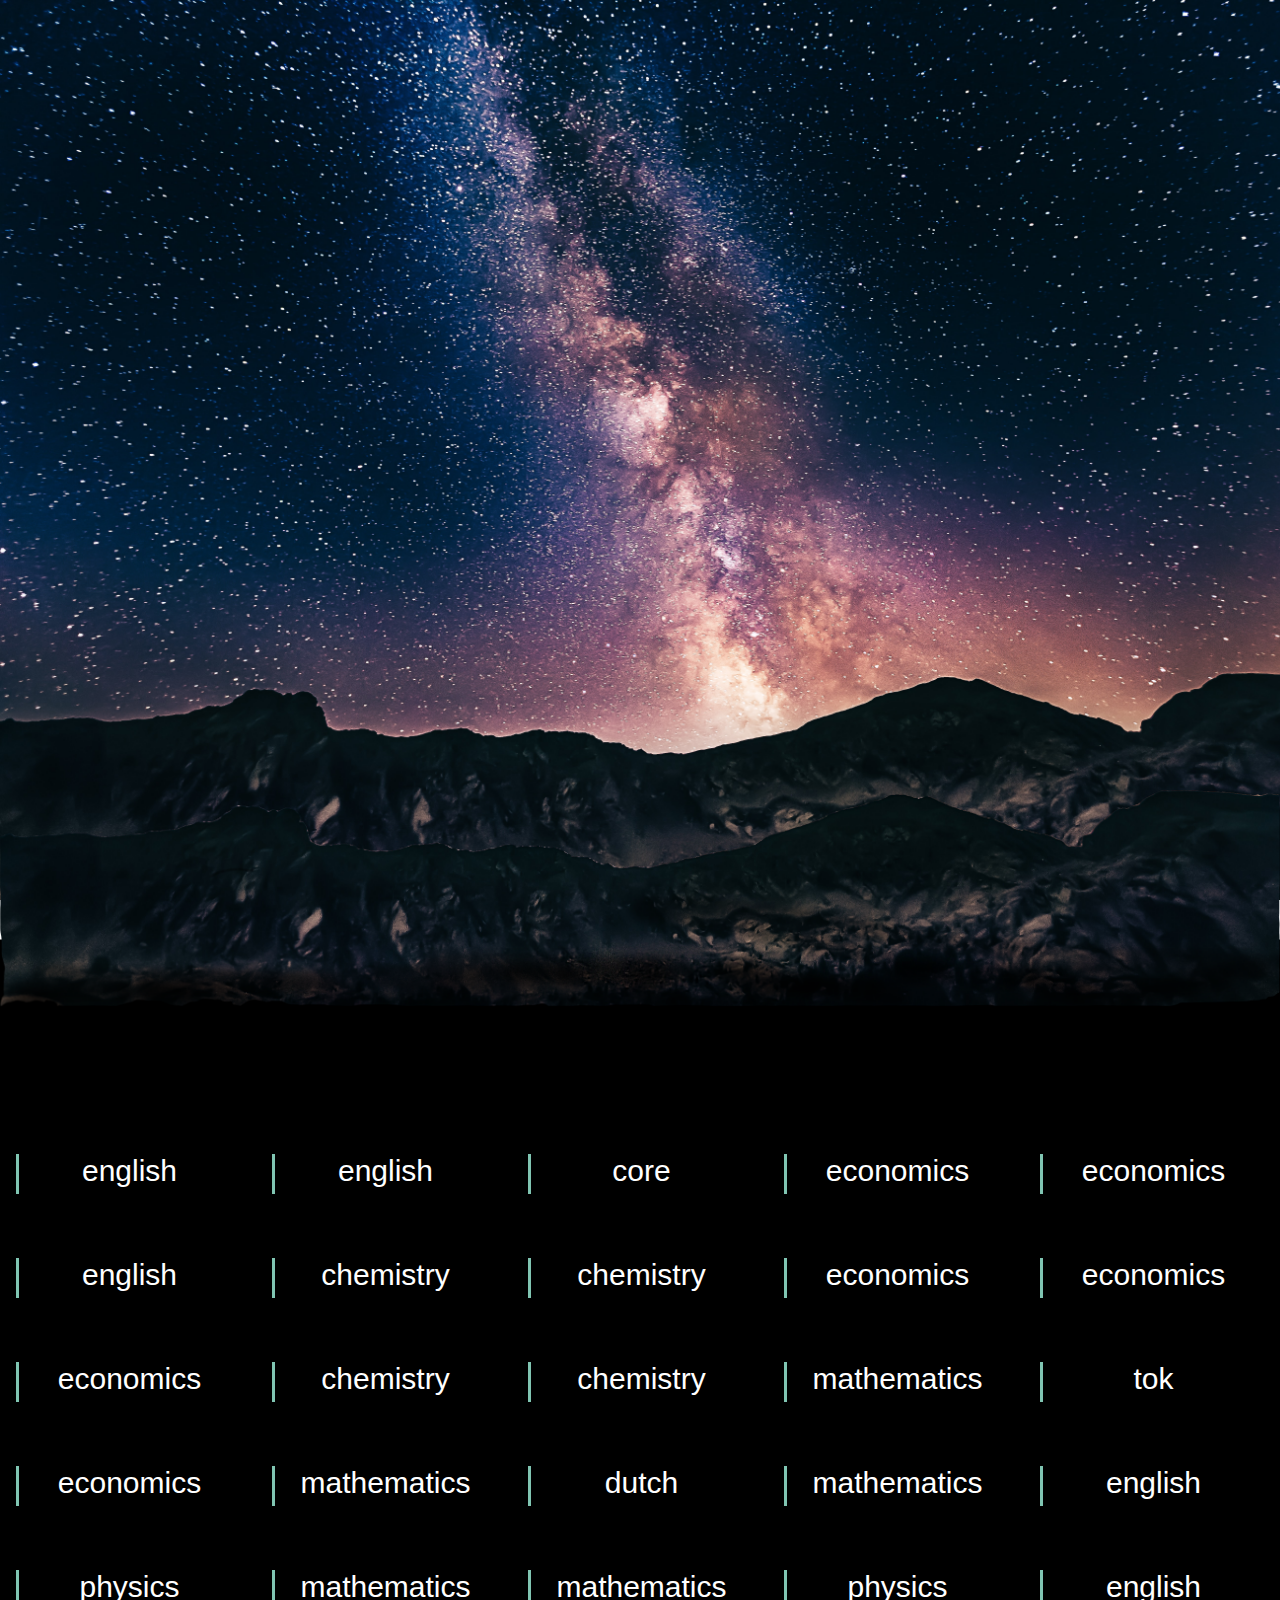
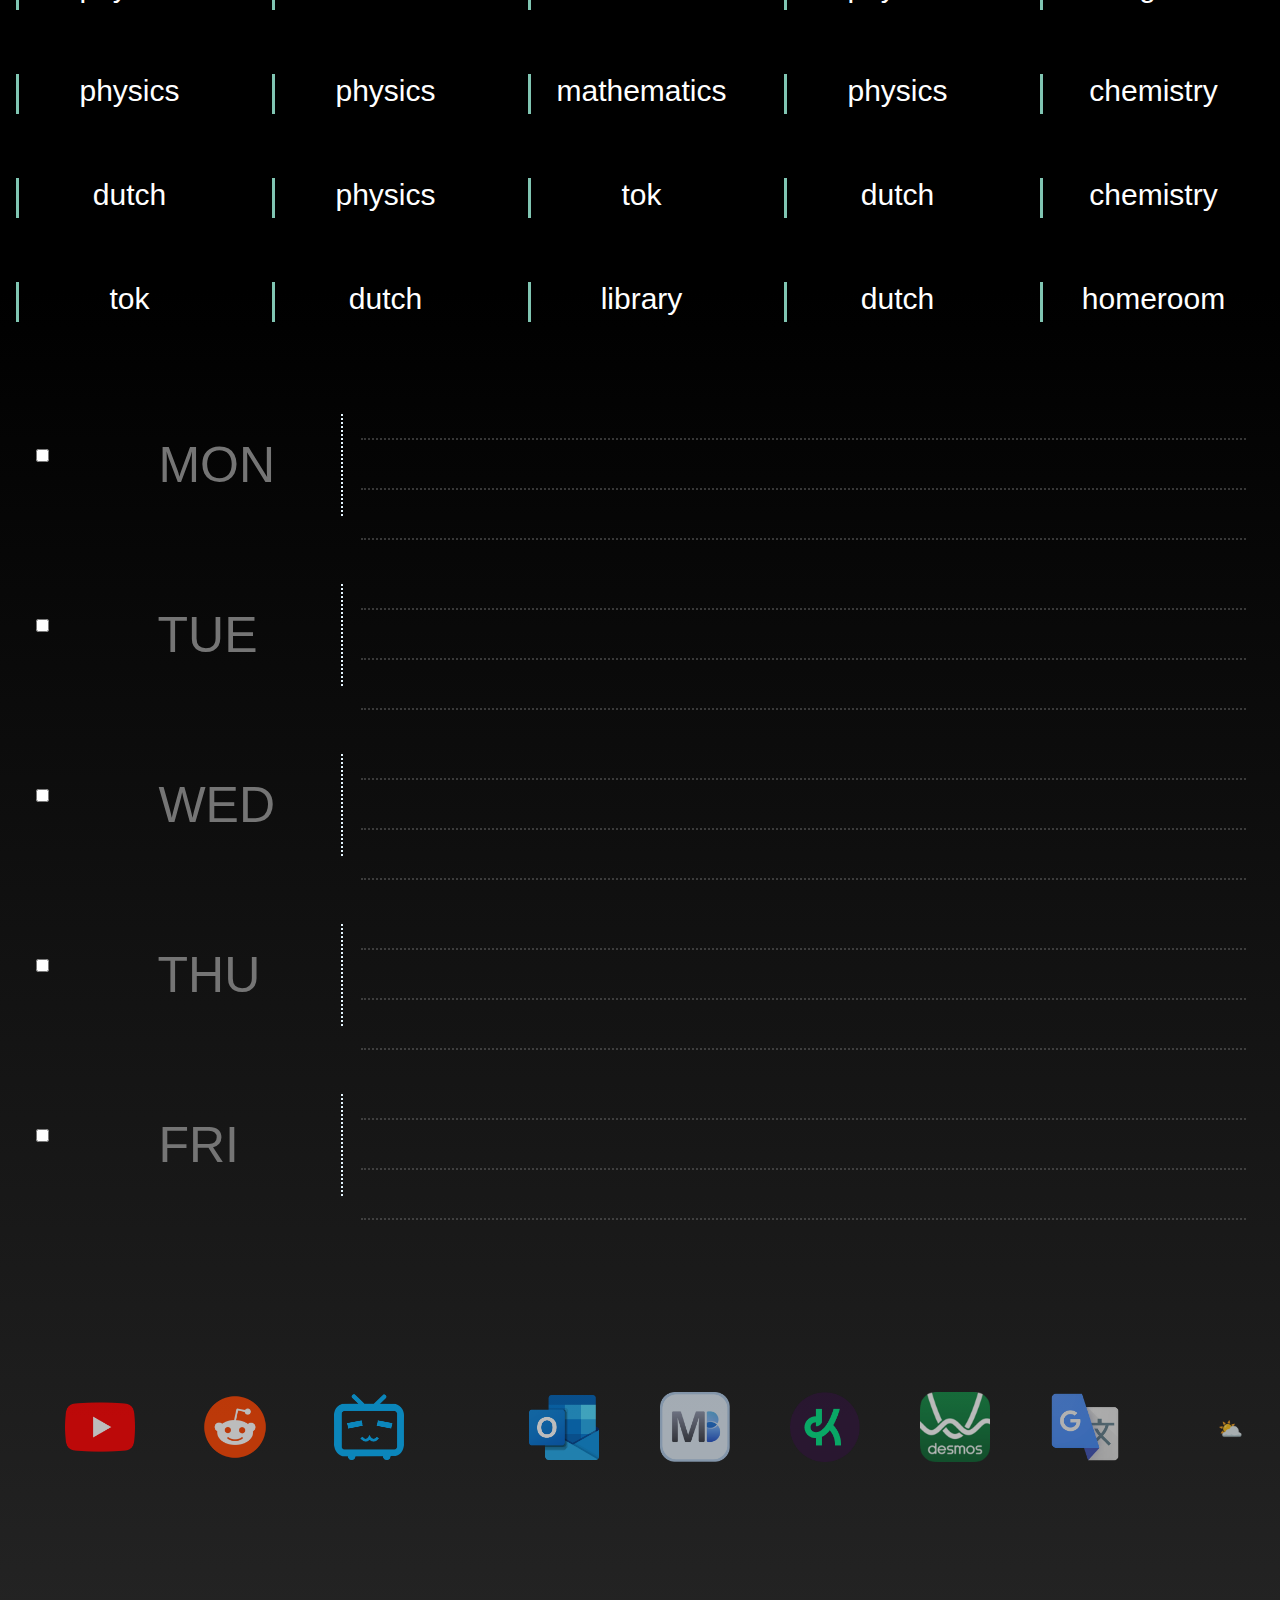
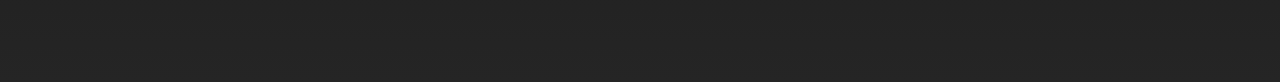
<file: index.html>
<!DOCTYPE html>
<html lang="en">
  <head>
    <meta charset="UTF-8" />
    <meta http-equiv="X-UA-Compatible" content="IE=edge" />
    <meta name="viewport" content="width=device-width, initial-scale=1.0" />
    <title>Heatspace</title>
    <link rel="stylesheet" href="style.css" />
  </head>
  <body>
    <div id="mountain">
      <div class="decoration1 star" id="star13"></div>
      <div class="decoration2 star" id="star14"></div>
      <div class="decoration1 star" id="star15"></div>
      <div class="decoration2 star" id="star16"></div>
      <div class="decoration2 star" id="star17"></div>
      <div class="decoration1 star" id="star18"></div>
      <div class="decoration2 star" id="star19"></div>
      <div class="decoration1 star" id="star20"></div>
      <div class="decoration1 star" id="star21"></div>
      <div class="decoration2 star" id="star22"></div>
      <div class="decoration1 star" id="star23"></div>
      <div class="decoration2 star" id="star24"></div>
    </div>

    <div class="fullscreen">
      <img id="mountainlayer" src="/Frontpage/image/mountainlayer.png" alt="" />
    </div>
    <div class="page">
      <article>
        <div class="article-section timetables">
          <div class="lecture">
            <a
              class="lecture_name"
              id="eng"
              href="https://ocas.managebac.cn/student/classes/11188167/units"
              target="_blank"
              >english</a
            >
          </div>
          <div class="lecture">
            <a
              class="lecture_name"
              id="eng"
              href="https://ocas.managebac.cn/student/classes/11188167/units"
              target="_blank"
              >english</a
            >
          </div>
          <div class="lecture">
            <a
              class="lecture_name"
              href="https://ocas.managebac.cn/student/classes/11189110/units"
              target="_blank"
              >core</a
            >
          </div>
          <div class="lecture">
            <a
              class="lecture_name"
              id="econ"
              href="https://ocas.managebac.cn/student/classes/11188170/units"
              target="_blank"
              >economics</a
            >
          </div>
          <div class="lecture">
            <a
              class="lecture_name"
              id="econ"
              href="https://ocas.managebac.cn/student/classes/11188170/units"
              target="_blank"
              >economics</a
            >
          </div>

          <div class="lecture">
            <a
              class="lecture_name"
              id="eng"
              href="https://ocas.managebac.cn/student/classes/11188167/units"
              target="_blank"
              >english</a
            >
          </div>
          <div class="lecture">
            <a
              class="lecture_name"
              id="chem"
              href="https://ocas.managebac.cn/student/classes/11188177/units"
              target="_blank"
              >chemistry</a
            >
          </div>
          <div class="lecture">
            <a
              class="lecture_name"
              id="chem"
              href="https://ocas.managebac.cn/student/classes/11188177/units"
              target="_blank"
              >chemistry</a
            >
          </div>
          <div class="lecture">
            <a
              class="lecture_name"
              id="econ"
              href="https://ocas.managebac.cn/student/classes/11188170/units"
              target="_blank"
              >economics</a
            >
          </div>
          <div class="lecture">
            <a
              class="lecture_name"
              id="econ"
              href="https://ocas.managebac.cn/student/classes/11188170/units"
              target="_blank"
              >economics</a
            >
          </div>

          <div class="lecture">
            <a
              class="lecture_name"
              id="econ"
              href="https://ocas.managebac.cn/student/classes/11188170/units"
              target="_blank"
              >economics</a
            >
          </div>
          <div class="lecture">
            <a
              class="lecture_name"
              id="chem"
              href="https://ocas.managebac.cn/student/classes/11188177/units"
              target="_blank"
              >chemistry</a
            >
          </div>
          <div class="lecture">
            <a
              class="lecture_name"
              id="chem"
              href="https://ocas.managebac.cn/student/classes/11188177/units"
              target="_blank"
              >chemistry</a
            >
          </div>
          <div class="lecture">
            <a
              class="lecture_name"
              id="math"
              href="https://bookshelf.oxfordsecondary.co.uk/contents/428/index.html"
              target="_blank"
              >mathematics</a
            >
          </div>
          <div class="lecture"><p class="lecture_name" id="Tok">tok</p></div>

          <div class="lecture">
            <a
              class="lecture_name"
              id="econ"
              href="https://ocas.managebac.cn/student/classes/11188170/units"
              target="_blank"
              >economics</a
            >
          </div>
          <div class="lecture">
            <a
              class="lecture_name"
              id="math"
              href="https://bookshelf.oxfordsecondary.co.uk/contents/428/index.html"
              target="_blank"
              >mathematics</a
            >
          </div>
          <div class="lecture"><p class="lecture_name">dutch</p></div>
          <div class="lecture">
            <a
              class="lecture_name"
              id="math"
              href="https://bookshelf.oxfordsecondary.co.uk/contents/428/index.html"
              target="_blank"
              >mathematics</a
            >
          </div>
          <div class="lecture">
            <a
              class="lecture_name"
              id="eng"
              href="https://ocas.managebac.cn/student/classes/11188167/units"
              target="_blank"
              >english</a
            >
          </div>

          <div class="lecture">
            <a
              class="lecture_name"
              id="phy"
              href="https://ocas.managebac.cn/student/classes/11188180/units"
              target="_blank"
              >physics</a
            >
          </div>
          <div class="lecture">
            <a
              class="lecture_name"
              id="math"
              href="https://bookshelf.oxfordsecondary.co.uk/contents/428/index.html"
              target="_blank"
              >mathematics</a
            >
          </div>
          <div class="lecture">
            <a
              class="lecture_name"
              id="math"
              href="https://bookshelf.oxfordsecondary.co.uk/contents/428/index.html"
              target="_blank"
              >mathematics</a
            >
          </div>
          <div class="lecture">
            <a
              class="lecture_name"
              id="phy"
              href="https://ocas.managebac.cn/student/classes/11188180/units"
              target="_blank"
              >physics</a
            >
          </div>
          <div class="lecture">
            <a
              class="lecture_name"
              id="eng"
              href="https://ocas.managebac.cn/student/classes/11188167/units"
              target="_blank"
              >english</a
            >
          </div>

          <div class="lecture">
            <a
              class="lecture_name"
              id="phy"
              href="https://ocas.managebac.cn/student/classes/11188180/units"
              target="_blank"
              >physics</a
            >
          </div>
          <div class="lecture">
            <a
              class="lecture_name"
              id="phy"
              href="https://ocas.managebac.cn/student/classes/11188180/units"
              target="_blank"
              >physics</a
            >
          </div>
          <div class="lecture">
            <a
              class="lecture_name"
              id="math"
              href="https://bookshelf.oxfordsecondary.co.uk/contents/428/index.html"
              target="_blank"
              >mathematics</a
            >
          </div>
          <div class="lecture">
            <a
              class="lecture_name"
              id="phy"
              href="https://ocas.managebac.cn/student/classes/11188180/units"
              target="_blank"
              >physics</a
            >
          </div>
          <div class="lecture">
            <a
              class="lecture_name"
              id="chem"
              href="https://ocas.managebac.cn/student/classes/11188177/units"
              target="_blank"
              >chemistry</a
            >
          </div>

          <div class="lecture"><p class="lecture_name" id="ne">dutch</p></div>
          <div class="lecture">
            <a
              class="lecture_name"
              id="phy"
              href="https://ocas.managebac.cn/student/classes/11188180/units"
              target="_blank"
              >physics</a
            >
          </div>
          <div class="lecture">
            <a
              class="lecture_name"
              href="https://ocas.managebac.cn/student/classes/11189110/units"
              target="_blank"
              >tok</a
            >
          </div>
          <div class="lecture"><p class="lecture_name" id="ne">dutch</p></div>
          <div class="lecture">
            <a
              class="lecture_name"
              id="chem"
              href="https://ocas.managebac.cn/student/classes/11188177/units"
              target="_blank"
              >chemistry</a
            >
          </div>

          <div class="lecture">
            <a
              class="lecture_name"
              href="https://ocas.managebac.cn/student/classes/11189110/units"
              target="_blank"
              >tok</a
            >
          </div>
          <div class="lecture"><p class="lecture_name" id="ne">dutch</p></div>
          <div class="lecture">
            <p class="lecture_name" id="lib">library</p>
          </div>
          <div class="lecture"><p class="lecture_name" id="ne">dutch</p></div>
          <div class="lecture">
            <p class="lecture_name" id="hmr">homeroom</p>
          </div>
        </div>

        <div class="article-section tasks">
          <div class="task-decor">
            <input type="checkbox" class="todo" />
            <input type="checkbox" class="todo" />
            <input type="checkbox" class="todo" />
            <input type="checkbox" class="todo" />
            <input type="checkbox" class="todo" />
          </div>

          <div class="task-blocks">
            <div class="task-block">
              <input
                class="task-text task-date"
                type="text"
                placeholder="    MON"
              />
              <div class="task-text-block task-name">
                <input type="text" class="task-list" />
                <input type="text" class="task-list" />
                <input type="text" class="task-list" />
              </div>
            </div>

            <div class="task-block">
              <input
                class="task-text task-date"
                type="text"
                placeholder="    TUE"
              />
              <div class="task-text-block task-name">
                <input type="text" class="task-list" />
                <input type="text" class="task-list" />
                <input type="text" class="task-list" />
              </div>
            </div>

            <div class="task-block">
              <input
                class="task-text task-date"
                type="text"
                placeholder="    WED"
              />
              <div class="task-text-block task-name">
                <input type="text" class="task-list" />
                <input type="text" class="task-list" />
                <input type="text" class="task-list" />
              </div>
            </div>
            <div class="task-block">
              <input
                class="task-text task-date"
                type="text"
                placeholder="    THU"
              />
              <div class="task-text-block task-name">
                <input type="text" class="task-list" />
                <input type="text" class="task-list" />
                <input type="text" class="task-list" />
              </div>
            </div>
            <div class="task-block">
              <input
                class="task-text task-date"
                type="text"
                placeholder="    FRI"
              />
              <div class="task-text-block task-name">
                <input type="text" class="task-list" />
                <input type="text" class="task-list" />
                <input type="text" class="task-list" />
              </div>
            </div>
          </div>
        </div>
      </article>
      <div id="endrow">
        <div class="decoration"></div>
        <nav>
          <div id="nav-entertainment-selection" class="nav-selection">
            <a href="https://www.youtube.com/" target="_blank">
              <img
                class="nav_icon"
                src="/Frontpage/image/youtube_icon.png"
                alt="youtube_icon"
            /></a>

            <a href="https://www.reddit.com/" target="_blank">
              <img
                class="nav_icon"
                src="/Frontpage/image/reddit_icon.png"
                alt="reddit_icon"
            /></a>

            <a href="https://www.bilibili.com/" target="_blank">
              <img
                class="nav_icon"
                src="/Frontpage/image/bilibili_icon.png"
                alt="bilibili_icon"
            /></a>
          </div>

          <div id="nav-study-selection" class="nav-selection">
            <a href="https://outlook.office365.com/mail/" target="_blank">
              <img
                class="nav_icon"
                src="/Frontpage/image/outlook_icon.png"
                alt="outlook_icon"
            /></a>
            <a
              href="https://ocas.managebac.cn/student/timetables"
              target="_blank"
            >
              <img
                class="nav_icon"
                src="/Frontpage/image/managebac_icon.png"
                alt="managebac_icon"
            /></a>
            <a
              href="https://app.kognity.com/study/app/dashboard"
              target="_blank"
            >
              <img
                class="nav_icon"
                src="/Frontpage/image/kognity_icon.png"
                alt="kognity_icon"
            /></a>
            <a href="https://www.desmos.com/calculator" target="_blank">
              <img
                class="nav_icon"
                src="/Frontpage/image/desmos_icon.png"
                alt="desmos_icon"
            /></a>
            <a href="https://translate.google.com/" target="_blank">
              <img
                class="nav_icon"
                src="/Frontpage/image/translate_icon.png"
                alt="translate_icon"
            /></a>
          </div>

          <div id="nav-icon-selection" class="nav-selection">
            <a
              href="https://weather.com/weather/today/l/31.30,120.58?par=google"
              target="_blank"
              ><button class="btn">⛅</button></a
            >
          </div>
        </nav>
      </div>
    </div>
  </body>
</html>
</file>
<file: style.css>
:root{
    --greenborder-color : #80c5b2;
}
body{
    margin: 0;
    padding: 0;
    background-image: url(/Frontpage/image/skynight.jpg);
    background-repeat: repeat ;
    background-size: cover;
    background-attachment: fixed;
    max-width: 100%;
    overflow-x: hidden;
}
#mountainlayer{
    width: 100%;
    z-index: 100;
}
#mountain{
    width: 100%;
    margin: none;
    height: 86.6vh;
}
body::-webkit-scrollbar {
    display: none;
}
.fullscreen{
    height: 20.3vh;
}

.page{
    background-image:linear-gradient(black  40%,#252525);
    height: 240vh;
    padding-top: 10em ;
}
.timetables{
    display: grid;
    grid-template-columns: 1fr 1fr 1fr 1fr 1fr;
    grid-template-rows: 1fr 1fr 1fr 1fr 1fr 1fr 1fr 1fr;
    height: 100%;
}
.lecture{
    display: flex;
    justify-content: left;
    margin: 2em 1em;
    padding: 0  0;
    justify-content: center;
    border-left: var(--greenborder-color) solid 3px;
}
.lecture_name{
    text-align: center;
    text-decoration: none;
    margin: 0 0;
    font-size: 30px;
    opacity: 1;
    color: white;
    transition: 0.1s;
    height: 40px;
    font-family: "Rubik" , sans-serif;
    padding: 0 15%;
    animation: appear 2s ease-in-out;
}
.tasks{
    display: flex;
}
.task-decor{
        width: 4%;
        display: grid;
        grid-template-rows: 1fr 1fr 1fr 1fr 1fr;
        padding: 1em 0em;
        padding-left: 1em;
        align-items: center;
        justify-content: center;
        font-size: 1em;
        color: gray;
}
.task-blocks{
    flex-grow: 1;
    display: grid;
    grid-template-rows: 1fr 1fr 1fr 1fr 1fr;
    color: rgb(0, 109, 156);
    box-sizing: border-box;
    padding: 1em 1em;
}
.task-block{
    box-sizing: border-box;
    display: flex;
    justify-content: space-evenly;
    align-items: center;
    margin-top: 20px;
    padding: 0 0 ;
        
}
.task-text{
    height: 100px;
    width: 75%;
    font-size: 50px;
    opacity: 1;
    border: none;
    outline: none;
    background-color: transparent;

}    
.task-date{
    width: 20%;
    align-items: center;
    justify-content: center;
    border-right: 2px dotted rgb(229, 246, 255);
}

.task-text-block{
    display: grid;
    grid-template-rows: 1fr 1fr 1fr;
    height: 150px;
    width: 75%;
    background-color: transparent;  
}    

.task-list{
    font-size: 20px;
    border: none;
    outline: none;
    color: white;
    background-color: transparent;
    padding: 0 10px;
    padding-top: 10px;
    padding-bottom: 0px;
    border-bottom: dotted 2px rgba(96, 96, 96, 0.548);
}


.lecture:hover{
    cursor: default;
    border-left: #00ffb7 solid 10px;
}
nav{
    margin: 0 0;
    padding: 86px 0;
    display: flex;
    width: 100%;
    background-image: linear-gradient(to bottom, black ,var(--background-color));  
}
nav >.nav-selection {
    display: flex;
    box-sizing: border-box;
    align-items: center;
    justify-content: space-evenly;
}

#nav-entertainment-selection{
    flex-basis: calc(100%/2.728);
}
#nav-study-selection{
    flex-basis: calc(100%/1.8);
}
.nav_icon{
    width: 70px;
    opacity: 0.7;
    transition: 0.3s;
}
#nav-icon-selection{
    flex-grow: 1;
}
.btn {
    background-color: transparent;
    border: none;
    color: white;
    border-radius: 20px;
    text-align: center;
    font-size: 20px;
    opacity: 0.7;
    transition: 0.2s;
}

#endrow{
margin-top: 70px;}

#endrow:hover div:nth-child(1){
    background-position: right;
}
.decoration1{
    height: 3px;
    width: 100vh;
    opacity: 1;
    background-image: linear-gradient(to right,transparent, white );
    background-size: 20%;
    background-position: left;
    background-repeat: no-repeat;
    animation: meteor1 8s infinite linear;
    animation-delay: 1s;
    z-index: -1;
}
.decoration2{
    height: 3px;
    width: 100vh;
    
    background-image: linear-gradient(to right,transparent, white);
    background-size: 20%;
    background-repeat: no-repeat;
    animation: meteor2 8s infinite linear;
    z-index: -1;
    animation-delay: 5s;
}

@keyframes meteor1{
    from{
        background-position: left;
        opacity: 1;}
    to{
    background-position: right;
    opacity: 0;
    transform: rotate(30deg);}
}

@keyframes meteor2{
    from{
        background-position: left;
        opacity: 1;}
    to{
    background-position: right;
    opacity: 0;
    transform: rotate(40deg);}
}


.star{
    position: relative;
    width: 400%;}
#star13{
    left: -200%;
    top: 10%;}
#star14{
    left: -150%;
    top: 15%;}
#star15{
    left: -80%;
    top: 30%;}
#star16{
    left: -120%;
    top: 20%;}
#star17{
    left: -110%;
    top: 10%;}
#star18{
    left: -80%;
    top: 20%;}
#star19{
    left: -150%;
    top: 0%;}
#star20{
    left: -190%;
    top: 0%;}
#star21{
    left: -180%;
    top: 20%;}
#star22{
    left: -150%;
    top: 40%;}
#star23{
    left: -160%;
    top: 10%;}
#star24{
    left: -170%;
    top: 20%;}
</file>
